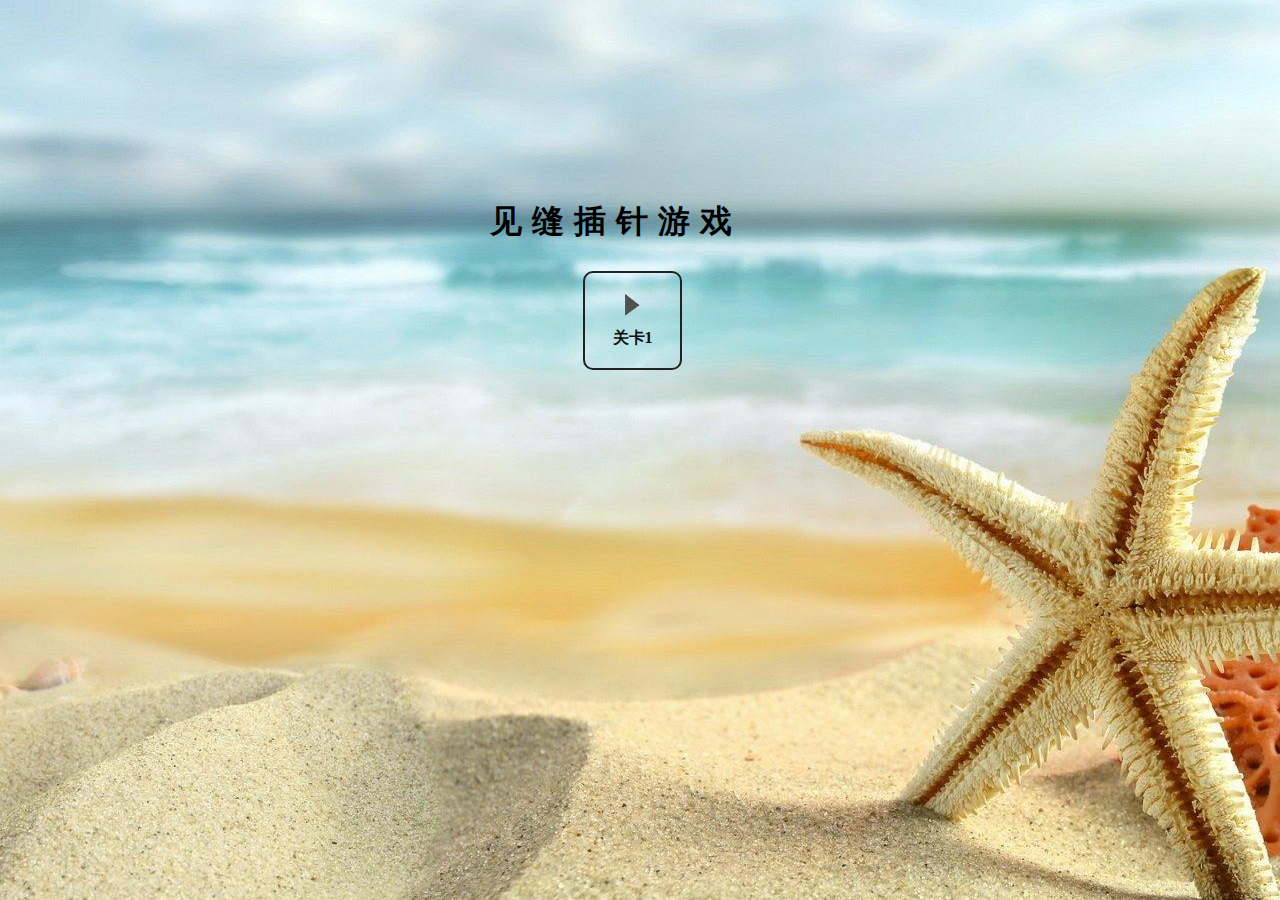
<file: index.html>
<!DOCTYPE html>
<html lang="en">
<head>
	<meta charset="UTF-8">
	<title>见缝插针</title>
	<link rel="stylesheet" href="css/style.css">
	<script src='js/index.js'></script>
</head>
<body>
	<div class="container">
	<!-- v2版本的提交 -->
		<h2>见缝插针游戏</h2>	
		<div class="play"><a href="start.html" id="go">关卡<span id="leavl">1</span></a></div>
	</div>
</body>
</html>
</file>
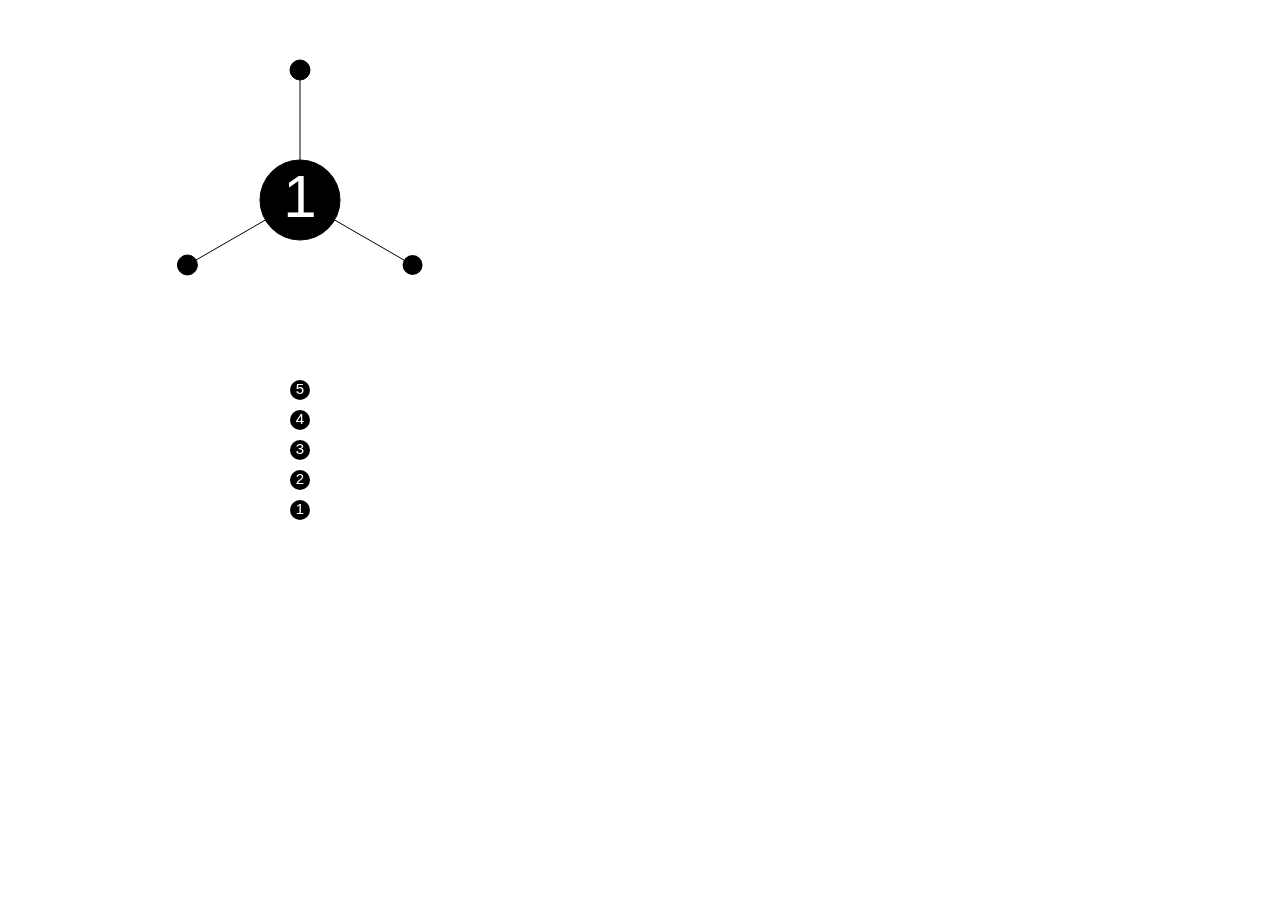
<file: start.html>
<!DOCTYPE html>
<html lang="en">
<head>
	<meta charset="UTF-8">
	<title>见缝插针</title>
	<script src="js/start.js"></script>
	<style>
	html,body{margin: 0;padding:0;}
	</style>
</head>
<body>
	<canvas id="canvas" width="900" height="800"></canvas>
</body>
</html>
</file>
<file: css/style.css>
a{text-decoration: none;color:#111;}
html{margin: 0;padding:0;height: 100%;}
body{background:url(../img/11.jpg) no-repeat center center;}
.container{
	width: 300px;
	margin:200px auto;
}
.container h2{
	font-size: 32px;
	letter-spacing:10px;
}
.container .play{
	text-align: center;
}
.container .play a{
	display: inline-block;
	width: 65px;
	height: 65px;
	border: 2px solid #222;
	line-height: 100px;
	border-radius: 10px;
	font-weight: 600;
	background: url(../img/play.png) no-repeat center 20px;
	padding: 15px 15px;
	margin-right:15px; 
}
</file>
